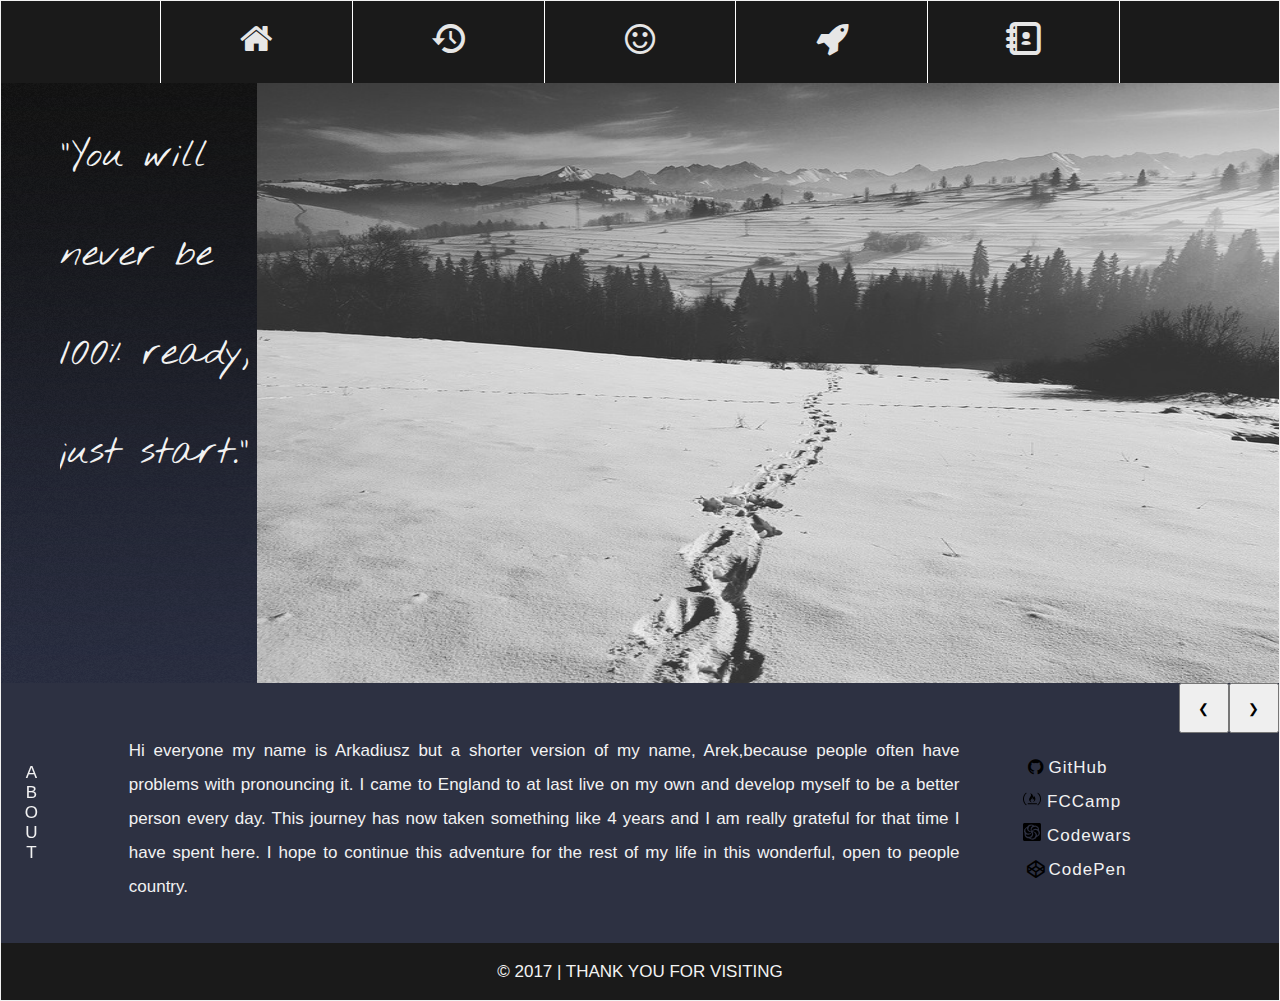
<file: index.html>
<!DOCTYPE html>
<html lang = "eng">
<head>
	<meta charset = "utf-8">
	<meta name="viewport" content="width=device-width, initial-scale=1">
	<meta name="keywords" content="Me, myself and I"/>
	<title> My site </title>
	<link href="style.css" rel="stylesheet" type="text/css"/>
	<link href="css/fontello.css" rel="stylesheet" type="text/css"/>
	<link href="https://fonts.googleapis.com/css?family=Nothing+You+Could+Do" rel="stylesheet">
	<script src="script.js" async> </script>

</head>
<body>
	<div id="container">
	<nav>
	<div class="wrapper">
	<label for="show-menu" class="show-menu">Show Menu</label>
		<input type="checkbox" id="show-menu">
		<ul class="navigation">
			<li><a href="index.html"><i class="icon-home"></i> </a></li>
			<li><a href="mypast.html"><i class="icon-back-in-time"></i></a></li>
			<li><a href="activities.html"><i class="icon-smile"></i></a></li>
			<li><a href="futureplans.html"><i class="icon-rocket"></i></a></li>
			<li><a href="contact.html"><i class="icon-contacts"></i></a></li>
		</ul>
		</div>
	</nav>
			<div id="photo1">
				<p class="typewriter">"You will</p>
				<p class="typewriter">never be</p>
				<p class="typewriter">100% ready,</p>
				<p class="typewriter">just start."</p>
			</div>
			<div id="slider">
				<img class="slides" src="images/2.jpg" alt="Mountainous area covered by snow with footsteps - Zakopane"/>
				<img class="slides" src="images/3.jpg" alt="Man is standing on the  small stone near water"/>
				<img class="slides" src="images/IMG_2467.JPG" alt="Man with instant camera"/>
				<img class="slides" src="images/4.jpg" alt="Boy is sitting in front of old computer"/>
				<img class="slides" src="images/5.jpg" alt="Sunset in Poland"/>
				<img class="slides" src="images/6.jpg" alt="Clear sky with a man sitting in the distance"/>
				<button class="btn" onclick="plusIndex(1)" id="btn1">&#10095;</button>
				<button class="btn" onclick="plusIndex(-1)" id="btn2">&#10094;</button>
			</div>
			<div style="clear:both"></div>
		
	<div id="bottom">
		<div id="about"><p>ABOUT</p></div>
		<div id="text">
			<p></br>Hi everyone my name is Arkadiusz but a shorter version of my name, Arek,because people often have problems with pronouncing it. I came to England to at last live on my own and develop myself to be a better person every day. This journey has now taken something like 4 years and I am really grateful for that time I have spent here. I hope to continue this adventure for the rest of my life in this wonderful, open to people country.
			</p>
		</div>
		<div id="socials">
		<p></br>
			<li><a href="https://github.com/VNM90/vnm90.github.io" target="_blank"><i class="icon-github-circled"></i>GitHub</a></li>
			<li><a href="https://www.freecodecamp.org/vnm90" target="_blank"><img src="images/freecodecampacademy.svg" alt="Freecodecampacademy" style="width:18px; height:16px;"  id="FCC"> FCCamp</a></li>
			<li><a href="https://www.codewars.com/users/VNM90" target="_blank"><img src="images/codewars.svg" alt="Codewars symbol" style="width:18px; height:18px;" id="Codewars"> Codewars</a></li>
			<li><a href="https://codepen.io/vnm90" target="_blank" ><i class="icon-codepen"></i>CodePen</a></li>
			</p>
		</div>
	</div>
		<footer>&copy 2017 | THANK YOU FOR VISITING</footer>
</div>
</body>

</html>
</file>
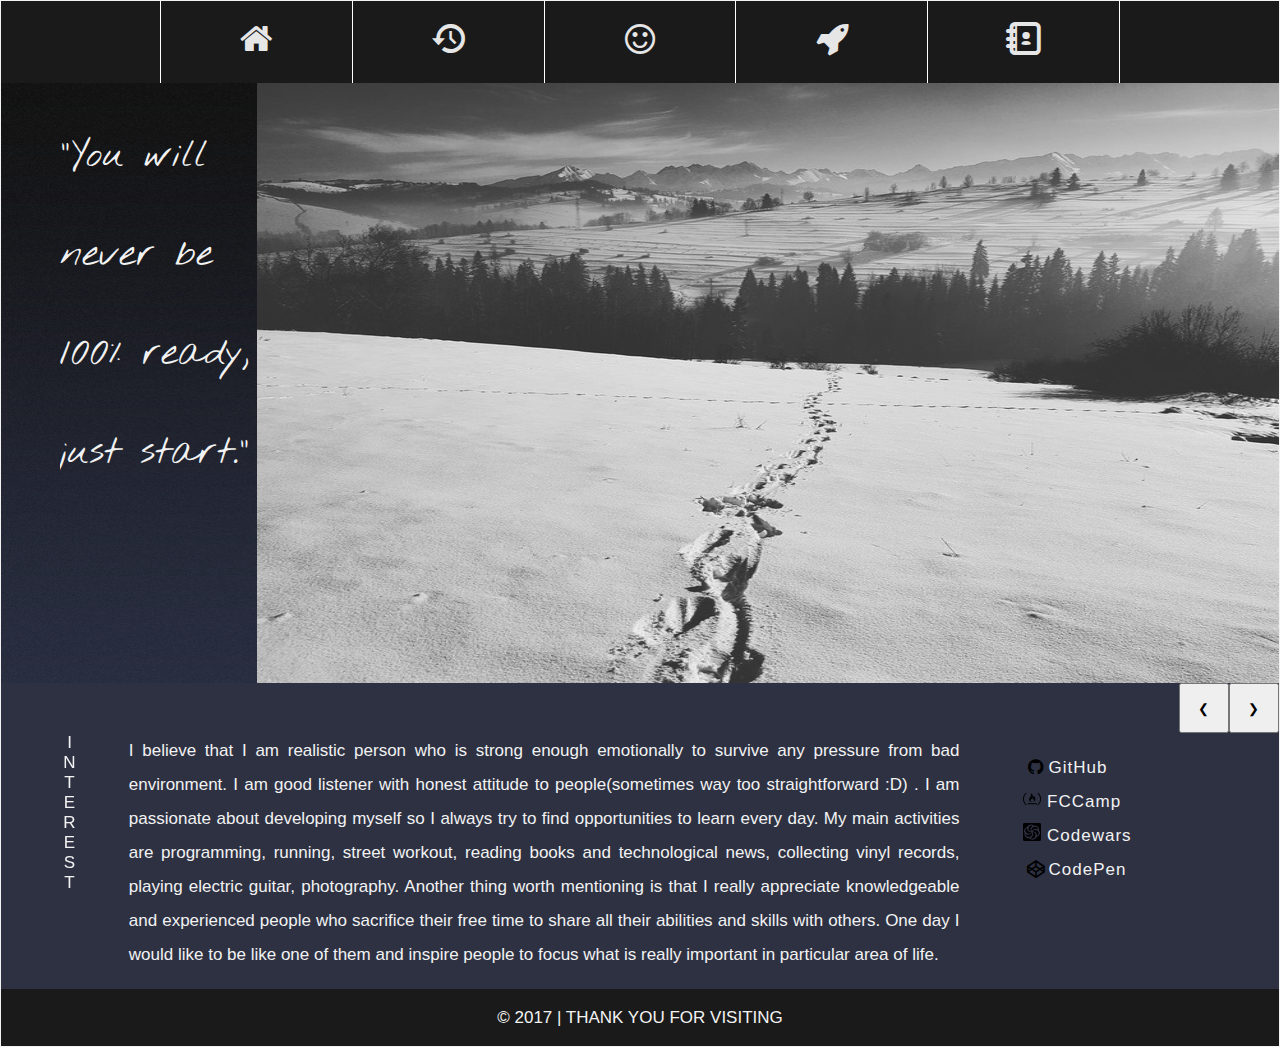
<file: activities.html>
<!DOCTYPE html>
<html lang = "eng">
<head>
	<meta charset = "utf-8">
	<meta name="viewport" content="width=device-width, initial-scale=1">
	<meta name="keywords" content="Me, myself and I"/>
	<title> My site </title>
	<link href="style2.css" rel="stylesheet" type="text/css"/>
	<link href="css/fontello.css" rel="stylesheet" type="text/css"/>
	<link href="https://fonts.googleapis.com/css?family=Nothing+You+Could+Do" rel="stylesheet">
	<script src="script.js" async> </script>

</head>
<body>
	<div id="container">
	<nav>
	<div class="wrapper">
	<label for="show-menu" class="show-menu">Show Menu</label>
		<input type="checkbox" id="show-menu">
		<ul class="navigation">
			<li><a href="index.html"><i class="icon-home"></i> </a></li>
			<li><a href="mypast.html"><i class="icon-back-in-time"></i></a></li>
			<li><a href="activities.html"><i class="icon-smile"></i></a></li>
			<li><a href="futureplans.html"><i class="icon-rocket"></i></a></li>
			<li><a href="contact.html"><i class="icon-contacts"></i></a></li>
		</ul>
		</div>
	</nav>
			<div id="photo1">
				<p class="typewriter">"You will</p>
				<p class="typewriter">never be</p>
				<p class="typewriter">100% ready,</p>
				<p class="typewriter">just start."</p>
			</div>
			<div id="slider">
				
				<img class="slides" src="images/2.jpg" alt="Mountainous area covered by snow with footsteps - Zakopane"/>
				<img class="slides" src="images/3.jpg" alt="Man is standing on the  small stone near water"/>
				<img class="slides" src="images/IMG_2467.JPG" alt="Man face"/>
				<img class="slides" src="images/4.jpg" alt="Boy is sitting in front of old computer"/>
				<img class="slides" src="images/5.jpg" alt="Sunset in Poland"/>
				<img class="slides" src="images/6.jpg" alt="Clear sky with a man sitting in the distance"/>
				<button class="btn" onclick="plusIndex(1)" id="btn1">&#10095;</button>
				<button class="btn" onclick="plusIndex(-1)" id="btn2">&#10094;</button>
			</div>
			<div style="clear:both"></div>
		
	<div id="bottom">
		<div id="about"><p></br>INTEREST</p></div>
		<div id="text">
			<p></br>I believe that I am realistic person who is strong enough emotionally to survive any pressure from bad environment. I am good listener with honest attitude to people(sometimes way too straightforward :D) . I am passionate about developing myself so I always try to find opportunities to learn every day. My main activities are programming, running, street workout, reading books and technological news, collecting vinyl records, playing electric guitar, photography. Another thing worth mentioning is that  I really appreciate knowledgeable and experienced people who sacrifice their free time to share all their abilities and skills with others. One day I would like to be like one of them and inspire people to focus what is really important in particular area of life.
			</p>
		</div>
		<div id="socials">
		<p></br>
			<li><a href="https://github.com/VNM90/vnm90.github.io" target="_blank"><i class="icon-github-circled"></i>GitHub</a></li>
			<li><a href="https://www.freecodecamp.org/vnm90" target="_blank"><img src="images/freecodecampacademy.svg" alt="Freecodecampacademy" style="width:18px; height:16px;"  id="FCC"> FCCamp</a></li>
			<li><a href="https://www.codewars.com/users/VNM90" target="_blank"><img src="images/codewars.svg" alt="Codewars symbol" style="width:18px; height:18px;" id="Codewars"> Codewars</a></li>
			<li><a href="https://codepen.io/vnm90" target="_blank" ><i class="icon-codepen"></i>CodePen</a></li>
			</p>
		</div>
	</div>
		<footer>&copy 2017 | THANK YOU FOR VISITING</footer>
</div>
</body>

</html>
</file>
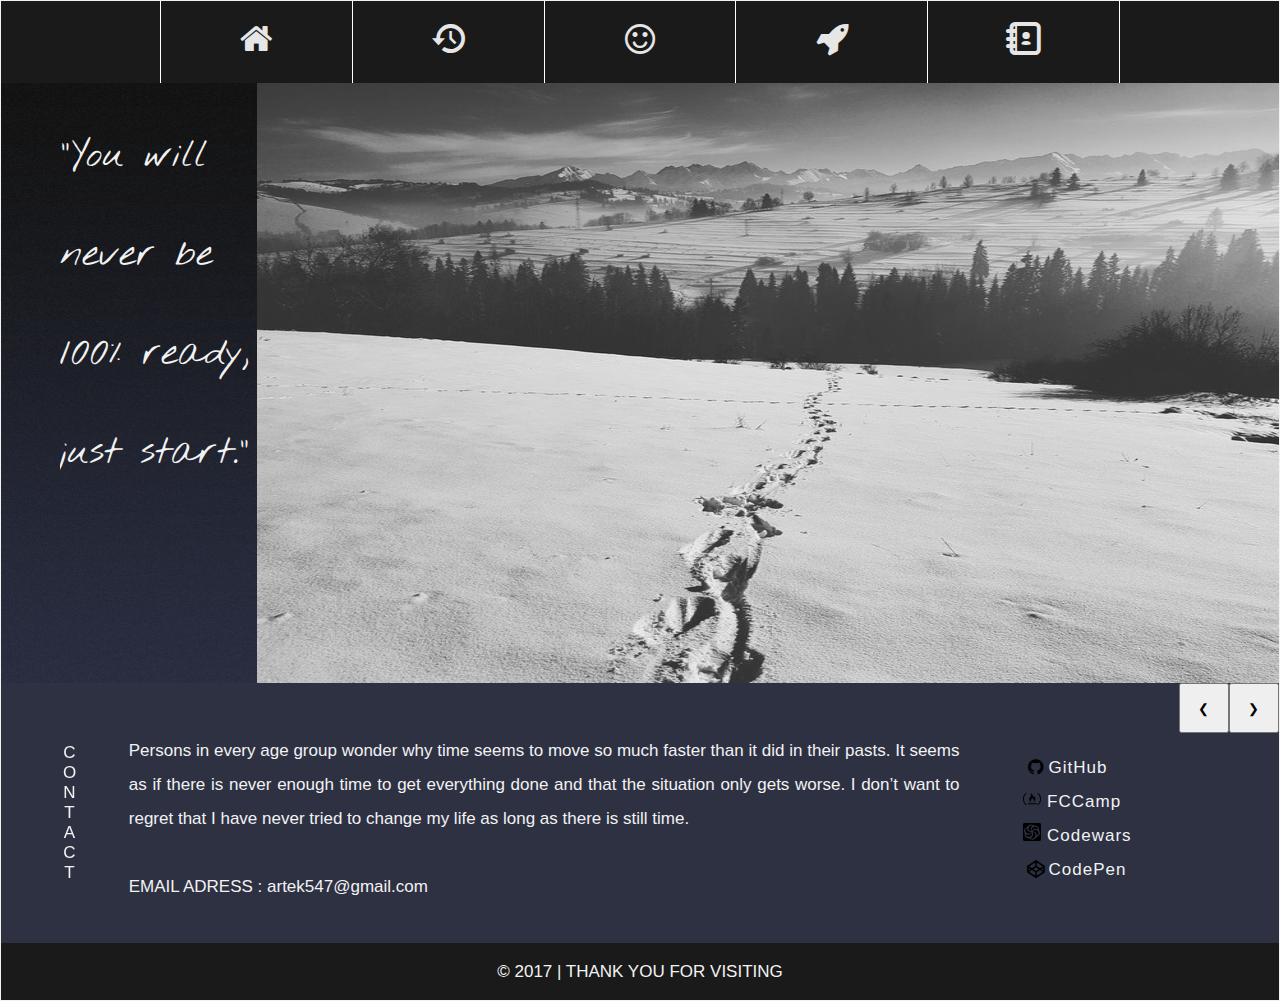
<file: contact.html>
<!DOCTYPE html>
<html lang = "eng">
<head>
	<meta charset = "utf-8">
	<meta name="viewport" content="width=device-width, initial-scale=1">
	<meta name="keywords" content="Me, myself and I"/>
	<title> My site </title>
	<link href="style2.css" rel="stylesheet" type="text/css"/>
	<link href="css/fontello.css" rel="stylesheet" type="text/css"/>
	<link href="https://fonts.googleapis.com/css?family=Nothing+You+Could+Do" rel="stylesheet">
	<script src="script.js" async> </script>

</head>
<body>
	<div id="container">
	<nav>
	<div class="wrapper">
	<label for="show-menu" class="show-menu">Show Menu</label>
		<input type="checkbox" id="show-menu">
		<ul class="navigation">
			<li><a href="index.html"><i class="icon-home"></i> </a></li>
			<li><a href="mypast.html"><i class="icon-back-in-time"></i></a></li>
			<li><a href="activities.html"><i class="icon-smile"></i></a></li>
			<li><a href="futureplans.html"><i class="icon-rocket"></i></a></li>
			<li><a href="contact.html"><i class="icon-contacts"></i></a></li>
		</ul>
		</div>
	</nav>
			<div id="photo1">
				<p class="typewriter">"You will</p>
				<p class="typewriter">never be</p>
				<p class="typewriter">100% ready,</p>
				<p class="typewriter">just start."</p>
			</div>
			<div id="slider">
				
				<img class="slides" src="images/2.jpg" alt="Mountainous area covered by snow with footsteps - Zakopane"/>
				<img class="slides" src="images/3.jpg" alt="Man is standing on the  small stone near water"/>
				<img class="slides" src="images/IMG_2467.JPG" alt="Man with intant camera"/>
				<img class="slides" src="images/4.jpg" alt="Boy is sitting in front of old computer"/>
				<img class="slides" src="images/5.jpg" alt="Sunset in Poland"/>
				<img class="slides" src="images/6.jpg" alt="Clear sky with a man sitting in the distance"/>
				<button class="btn" onclick="plusIndex(1)" id="btn1">&#10095;</button>
				<button class="btn" onclick="plusIndex(-1)" id="btn2">&#10094;</button>
			</div>
			<div style="clear:both"></div>
		
	<div id="bottom">
		<div id="about"><p></br>CONTACT</p></div>
		<div id="text">
			<p></br>Persons in every age group wonder why time seems to move so much faster than it did in their pasts. It seems as if there is never enough time to get everything done and that the situation only gets worse. I don’t want to regret that I have never tried to change my life as long as there is still time.
			<br><br>
			EMAIL ADRESS : artek547@gmail.com
			</p>
		</div>
		<div id="socials">
		<p></br>
			<li><a href="https://github.com/VNM90/vnm90.github.io" target="_blank"><i class="icon-github-circled"></i>GitHub</a></li>
			<li><a href="https://www.freecodecamp.org/vnm90" target="_blank"><img src="images/freecodecampacademy.svg" alt="Freecodecampacademy" style="width:18px; height:16px;"  id="FCC"> FCCamp</a></li>
			<li><a href="https://www.codewars.com/users/VNM90" target="_blank"><img src="images/codewars.svg" alt="Codewars symbol" style="width:18px; height:18px;" id="Codewars"> Codewars</a></li>
			<li><a href="https://codepen.io/vnm90" target="_blank" ><i class="icon-codepen"></i>CodePen</a></li>
			</p>
		</div>
	</div>
		<footer>&copy 2017 | THANK YOU FOR VISITING</footer>
</div>
</body>

</html>
</file>
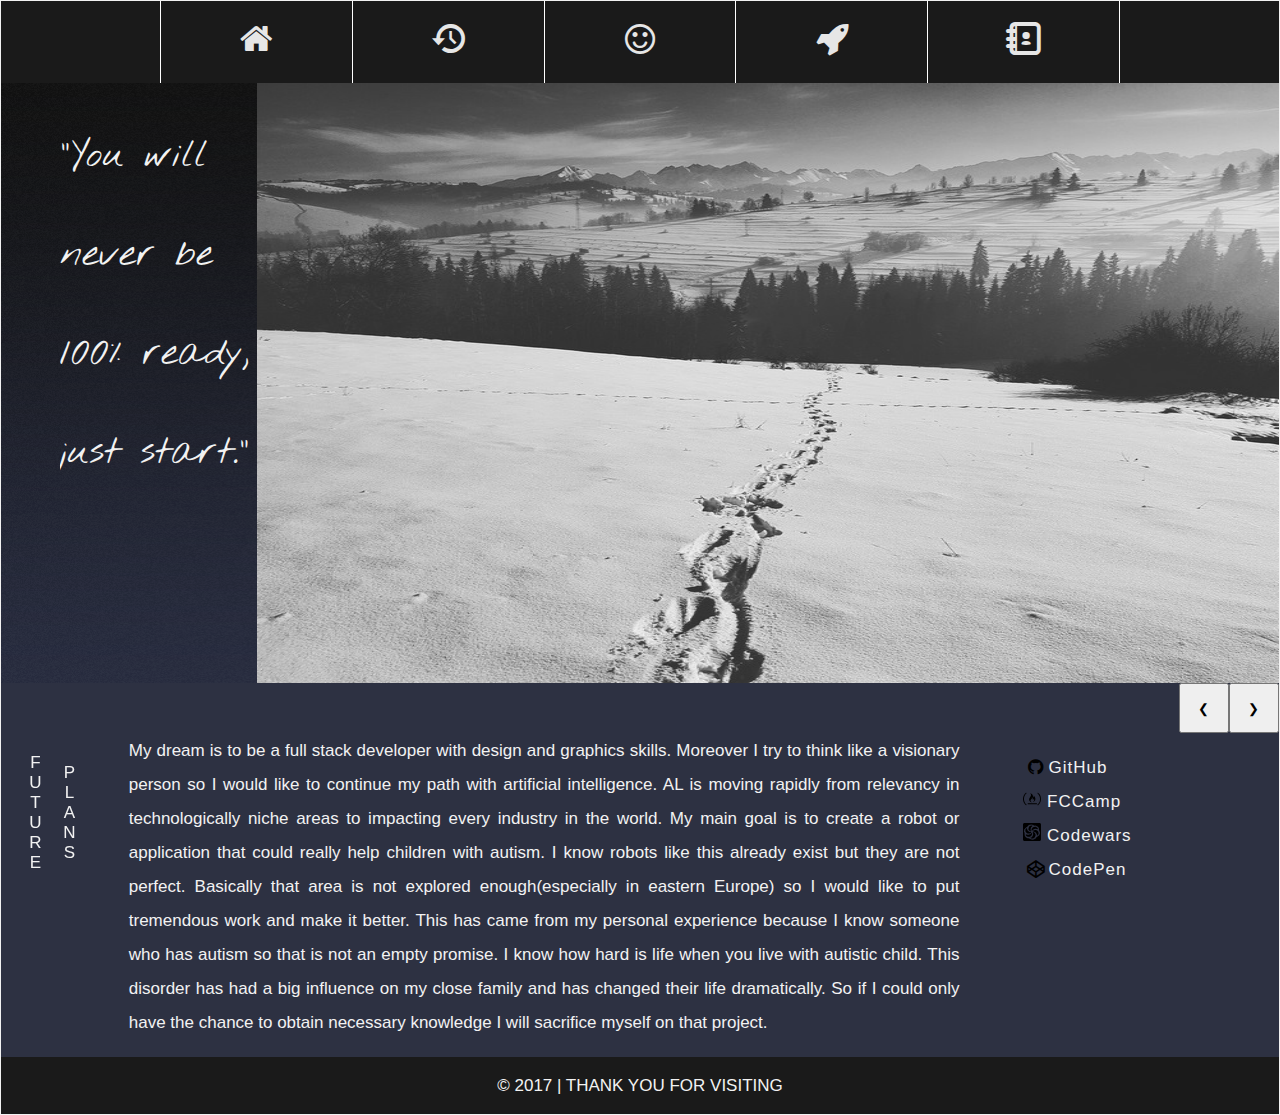
<file: futureplans.html>
<!DOCTYPE html>
<html lang = "eng">
<head>
	<meta charset = "utf-8">
	<meta name="viewport" content="width=device-width, initial-scale=1">
	<meta name="keywords" content="Me, myself and I"/>
	<title> My site </title>
	<link href="style2.css" rel="stylesheet" type="text/css"/>
	<link href="css/fontello.css" rel="stylesheet" type="text/css"/>
	<link href="https://fonts.googleapis.com/css?family=Nothing+You+Could+Do" rel="stylesheet">
	<script src="script.js" async> </script>

</head>
<body>
	<div id="container">
	<nav>
	<div class="wrapper">
	<label for="show-menu" class="show-menu">Show Menu</label>
		<input type="checkbox" id="show-menu">
		<ul class="navigation">
			<li><a href="index.html"><i class="icon-home"></i> </a></li>
			<li><a href="mypast.html"><i class="icon-back-in-time"></i></a></li>
			<li><a href="activities.html"><i class="icon-smile"></i></a></li>
			<li><a href="futureplans.html"><i class="icon-rocket"></i></a></li>
			<li><a href="contact.html"><i class="icon-contacts"></i></a></li>
		</ul>
		</div>
	</nav>
			<div id="photo1">
				<p class="typewriter">"You will</p>
				<p class="typewriter">never be</p>
				<p class="typewriter">100% ready,</p>
				<p class="typewriter">just start."</p>
			</div>
			<div id="slider">
				
				<img class="slides" src="images/2.jpg" alt="Mountainous area covered by snow with footsteps - Zakopane"/>
				<img class="slides" src="images/3.jpg" alt="Man is standing on the  small stone near water"/>
				<img class="slides" src="images/IMG_2467.JPG" alt="Man face"/>
				<img class="slides" src="images/4.jpg" alt="Boy is sitting in front of old computer"/>
				<img class="slides" src="images/5.jpg" alt="Sunset in Poland"/>
				<img class="slides" src="images/6.jpg" alt="Clear sky with a man sitting in the distance"/>
				<button class="btn" onclick="plusIndex(1)" id="btn1">&#10095;</button>
				<button class="btn" onclick="plusIndex(-1)" id="btn2">&#10094;</button>
			</div>
			<div style="clear:both"></div>
		
	<div id="bottom">
		<div id="about"><p>FUTURE</br> PLANS</p></div>
		<div id="text">
			<p></br>My dream is to be a full stack developer with design and graphics skills. Moreover I try to think like a visionary person so I would like to continue my path with artificial intelligence. AL is moving rapidly from relevancy in technologically niche areas to impacting every industry in the world. My main goal is to create a robot or application that could really help children with autism. I know robots like this already exist but they are not perfect. Basically that area is not explored enough(especially in eastern Europe)  so I would like to put tremendous work and make it better. This has came from my personal experience because I know someone who has autism so that is not an empty promise. I know how hard is life when you live with autistic child. This disorder has had a big influence on my close family and has changed their life dramatically. So if I could only have the chance to obtain necessary knowledge I will sacrifice myself on that project.
			</p>
		</div>
		<div id="socials">
		<p></br>
			<li><a href="https://github.com/VNM90/vnm90.github.io" target="_blank"><i class="icon-github-circled"></i>GitHub</a></li>
			<li><a href="https://www.freecodecamp.org/vnm90" target="_blank"><img src="images/freecodecampacademy.svg" alt="Freecodecampacademy" style="width:18px; height:16px;"  id="FCC"> FCCamp</a></li>
			<li><a href="https://www.codewars.com/users/VNM90" target="_blank"><img src="images/codewars.svg" alt="Codewars symbol" style="width:18px; height:18px;" id="Codewars"> Codewars</a></li>
			<li><a href="https://codepen.io/vnm90" target="_blank" ><i class="icon-codepen"></i>CodePen</a></li>
			</p>
		</div>
	</div>
		<footer>&copy 2017 | THANK YOU FOR VISITING</footer>
</div>
</body>

</html>
</file>
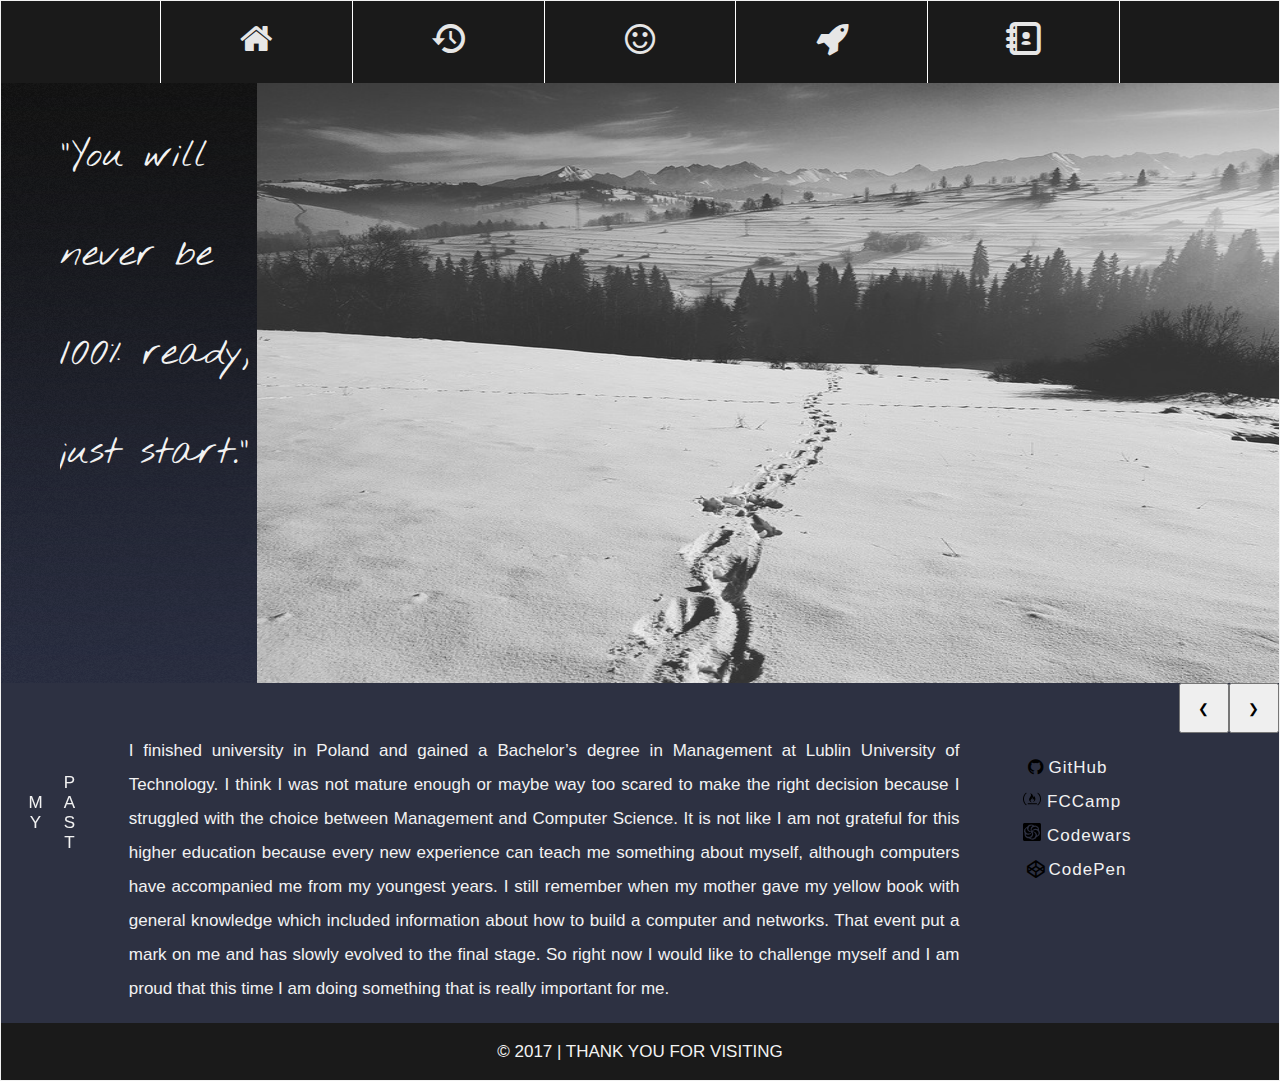
<file: mypast.html>
<!DOCTYPE html>
<html lang = "eng">
<head>
	<meta charset = "utf-8">
	<meta name="viewport" content="width=device-width, initial-scale=1">
	<meta name="keywords" content="Me, myself and I"/>
	<title> My site </title>
	<link href="style2.css" rel="stylesheet" type="text/css"/>
	<link href="css/fontello.css" rel="stylesheet" type="text/css"/>
	<link href="https://fonts.googleapis.com/css?family=Nothing+You+Could+Do" rel="stylesheet">
	<script src="script.js" async> </script>

</head>
<body>
	<div id="container">
	<nav>
	<div class="wrapper">
	<label for="show-menu" class="show-menu">Show Menu</label>
		<input type="checkbox" id="show-menu">
		<ul class="navigation">
			<li><a href="index.html"><i class="icon-home"></i> </a></li>
			<li><a href="mypast.html"><i class="icon-back-in-time"></i></a></li>
			<li><a href="activities.html"><i class="icon-smile"></i></a></li>
			<li><a href="futureplans.html"><i class="icon-rocket"></i></a></li>
			<li><a href="contact.html"><i class="icon-contacts"></i></a></li>
		</ul>
		</div>
	</nav>
			<div id="photo1">
				<p class="typewriter">"You will</p>
				<p class="typewriter">never be</p>
				<p class="typewriter">100% ready,</p>
				<p class="typewriter">just start."</p>
			</div>
			<div id="slider">
				
				<img class="slides" src="images/2.jpg" alt="Mountainous area covered by snow with footsteps - Zakopane"/>
				<img class="slides" src="images/3.jpg" alt="Man is standing on the  small stone near water"/>
				<img class="slides" src="images/IMG_2467.JPG" alt="Man with instant camera "/>
				<img class="slides" src="images/4.jpg" alt="Boy is sitting in front of old computer"/>
				<img class="slides" src="images/5.jpg" alt="Sunset in Poland"/>
				<img class="slides" src="images/6.jpg" alt="Clear sky with a man sitting in the distance"/>
				<button class="btn" onclick="plusIndex(1)" id="btn1">&#10095;</button>
				<button class="btn" onclick="plusIndex(-1)" id="btn2">&#10094;</button>
			</div>
			<div style="clear:both"></div>
		
	<div id="bottom">
		<div id="about"><p>MY</br>PAST</p></div>
		<div id="text">
			<p></br>I finished university in Poland and gained a Bachelor’s degree in Management at Lublin University of Technology. I think I was not mature enough or maybe way too scared to make the right decision because I struggled with the choice between Management and Computer Science.  It is not like I am not grateful for this higher education because every new experience can teach me something about myself, although computers have accompanied me from my youngest years. I still remember when my mother gave my yellow book with general knowledge which included information about how to build a computer and  networks. That event put a mark on me and has slowly evolved to the final stage.  So right now  I would like to challenge myself and I am proud that this time I am doing something that is really  important for me.
			</p>
		</div>
		<div id="socials">
		<p></br>
			<li><a href="https://github.com/VNM90/vnm90.github.io" target="_blank"><i class="icon-github-circled"></i>GitHub</a></li>
			<li><a href="https://www.freecodecamp.org/vnm90" target="_blank"><img src="images/freecodecampacademy.svg" alt="Freecodecampacademy" style="width:18px; height:16px;"  id="FCC"> FCCamp</a></li>
			<li><a href="https://www.codewars.com/users/VNM90" target="_blank"><img src="images/codewars.svg" alt="Codewars symbol" style="width:18px; height:18px;" id="Codewars"> Codewars</a></li>
			<li><a href="https://codepen.io/vnm90" target="_blank" ><i class="icon-codepen"></i>CodePen</a></li>
			</p>
		</div>
	</div>
		<footer>&copy 2017 | THANK YOU FOR VISITING</footer>
</div>
</body>

</html>
</file>
<file: style.css>
body
{
	background-color: #2D3142;
	color: #f2f2f2;
	font-family: 'Open Sans', sans-serif;
	font-size: 17px;
	margin: auto;
}

html{
	font-size:17px;
	border: 1px groove #f2f2f2;
}
#container
{
	height: 960px;
	margin-left: auto;
	margin-right: auto;
}

nav
{
	background-color: #1a1a1a;
}

input[type=checkbox],
.show-menu{
	display:none;
}

.wrapper{
	max-width:960px;
	margin:0 auto;
	color:#ecf0f1;
	font-family:helvetica;
}

.navigation{
	display:flex;
	list-style-type:none;
	padding: 0;
	margin: 0;
	line-height: 200%;
}

.navigation > li{
	background:#1a1a1a;
	flex:1;
	text-align:center;
	transition:all .2s ease;
	padding-left: 20px;
	padding-right: 20px;
	border-right: 1px solid white;
}

.navigation > li:hover{
	background:#333333;
	flex:1.1;
}

.navigation > li > a{
	display:block;
	padding:20px 0;

	text-decoration:none;
	transition: all 1s ease;;
	color: #e6e6e6;
	text-decoration: none;
}

.navigation > li:hover > a
{
	color:  #006bb3;
}

.navigation > li:first-child
{
	border-left: 1px solid white;
	
}

#photo1
{
	width: 20%;
	height: 600px;
	background-image: url("images/background.png");
	float: left;
}

#slider
{
	width: 80%;
	height: 600px;
	float: left;
}

#slider>img
{
	width: 100%;
	height:600px;
	position: sticky;
}

#slider>.btn
{	
	position:absolute;
	width: 50px;
	height: 50px;
}

#slider>#btn2
{
	top: 550px;
	position: sticky;
	float: right;	
}
#slider>#btn1
{
	top: 550px;
	position: sticky;
	float:right;
}

#bottom
{
	background-color: #2D3142;
	line-height: 200%;
	height: 260px;
}

#about
{
	writing-mode: vertical-rl;
	text-orientation: upright;
	letter-spacing: 1px;
	float:left;
	width: 5%;
	text-align: right;
	margin-right: 5%;
	position: relative;
    top: 50%;
    transform: translateY(-50%);
}

#text
{
	float:left;
	width: 65%;
	text-align:justify;
}

#socials
{
	text-align: left;
	letter-spacing: 1px;
	list-style-type: none;
	float:left;
	width: 20%;
	margin-left: 5%;
}

a
{
	color: #f2f2f2;;
	text-decoration: none;
}

a:hover
{
	color: #006bb3;
	transition: all 1s ease;
}

footer
{
	padding-top: 19px;
	height: 38px;
	float: left;
	width: 100%;
	background-color: #1a1a1a;
	text-align: center;
} 
	
.typewriter{
  color: #f2f2f2;
  font-family: 'Nothing You Could Do', cursive;
  font-size: 2.3em;
  margin: 18% 0 0 23%;
  white-space: nowrap;
  overflow: hidden;
  width: 100%;
  animation: type 15s steps(2000, end); 
}

p:nth-child(2){
  animation: type2 12s steps(2000, end);
}

p:nth-child(3){
  animation: type3 14s steps(2000, end);
}

p:nth-child(4){
  animation: type4 16s steps(2000, end);
}

@keyframes type{ 
  from { width: 0; } 
} 

@keyframes type2{
  0%{width: 0;}
  20%{width: 0;}
  100%{ width: 100; } 
} 

@keyframes type3{
  0%{width: 0;}
  30%{width: 0;}
  100%{ width: 100; } 
} 

@keyframes type4{
  0%{width: 0;}
  40%{width: 0;}
  100%{ width: 100; } 
} 


@media screen and (min-width: 500px){
  html{
    font-size: 13px;
  }
  
}
@media screen and (min-width: 570px){
  html{
    font-size: 14px;
  }
  
}
@media screen and (min-width: 620px){
  html{
    font-size: 15px;
  }
   
}
@media screen and (min-width: 680px){
  html{
    font-size: 16px;
  }
 
}
@media screen and (min-width: 720px){
  html{
    font-size: 17px;
  }
 
}
@media screen and (min-width: 800px){
  html{
    font-size: 18px;
  }
   
}
@media screen and (min-width: 860px){
  html{
    font-size: 19px;
  }
  
}
@media screen and (min-width: 920px){
  html{
    font-size: 20px;
  }

}
@media screen and (min-width: 1000px){
  html{
    font-size: 21px;
  }
  
  }

@media screen and (max-width: 1200px){
	.typewriter
	{
	display: none;
	}
		#photo1
	{
		width:0;
	}
	#slider
	{
		width: 100%;
	}
}





/*giving style for mobile*/

@media screen and (max-width:600px){
	
	.show-menu{
		background:#342a2a;
		display:flex;
		cursor:pointer;
		padding:20px 0;
		justify-content:center;
	}
	
	.navigation{
		display:none;
	}
	
	
	input[type=checkbox]:checked ~ .navigation{
		display:block;
	}
	

	.navigation li:not(:first-child){
		border:0;
	}
	
	.navigation li:not(:last-child){
		margin:2px 0;
	}
}

@media screen and (max-width:565px){
	.icon-github-circled
	{
		font-size: 2em;
		display:none;
	}
	#FCC
	{
		display: none;
	}
	#Codewars
	{
		display:none;
	}
	.icon-codepen
	{
		display:none;
	}
}
@media screen and (max-width:800px){
#about
	{
	display:none;
	}
}
</file>
<file: css/fontello.css>
@font-face {
  font-family: 'fontello';
  src: url('../font/fontello.eot?13322073');
  src: url('../font/fontello.eot?13322073#iefix') format('embedded-opentype'),
       url('../font/fontello.woff2?13322073') format('woff2'),
       url('../font/fontello.woff?13322073') format('woff'),
       url('../font/fontello.ttf?13322073') format('truetype'),
       url('../font/fontello.svg?13322073#fontello') format('svg');
  font-weight: normal;
  font-style: normal;
}
/* Chrome hack: SVG is rendered more smooth in Windozze. 100% magic, uncomment if you need it. */
/* Note, that will break hinting! In other OS-es font will be not as sharp as it could be */
/*
@media screen and (-webkit-min-device-pixel-ratio:0) {
  @font-face {
    font-family: 'fontello';
    src: url('../font/fontello.svg?13322073#fontello') format('svg');
  }
}
*/
 
 [class^="icon-"]:before, [class*=" icon-"]:before {
  font-family: "fontello";
  font-style: normal;
  font-weight: normal;
  speak: none;
 
  display: inline-block;
  text-decoration: inherit;
  width: 1em;
  margin-right: .2em;
  text-align: center;
  /* opacity: .8; */
 
  /* For safety - reset parent styles, that can break glyph codes*/
  font-variant: normal;
  text-transform: none;
 
  /* fix buttons height, for twitter bootstrap */
  line-height: 1em;
 
  /* Animation center compensation - margins should be symmetric */
  /* remove if not needed */
  margin-left: .2em;
 
  /* you can be more comfortable with increased icons size */
  /* font-size: 120%; */
 
  /* Font smoothing. That was taken from TWBS */
  -webkit-font-smoothing: antialiased;
  -moz-osx-font-smoothing: grayscale;
 
  /* Uncomment for 3D effect */
  /* text-shadow: 1px 1px 1px rgba(127, 127, 127, 0.3); */
}
 
.icon-home:before { content: '\e800'; font-size: 35px;} /* '' */
.icon-back-in-time:before { content: '\e801'; font-size: 35px;} /* '' */
.icon-contacts:before { content: '\e803'; font-size: 35px;} /* '' */
.icon-github-circled:before { content: '\f09b'; font-size: 18px; color:black;} /* '' */
.icon-smile:before { content: '\f118'; font-size: 35px;} /* '' */
.icon-rocket:before { content: '\f135'; font-size: 35px;} /* '' */
.icon-codepen:before { content: '\f32c';font-size: 18px; color:black;} /* '' */
</file>
<file: style2.css>
body
{
	background-color: #2D3142;
	color: #f2f2f2;
	font-family: 'Open Sans', sans-serif;
	font-size: 17px;
	margin: auto;
}

html{
	font-size:17px;
	border: 1px groove #f2f2f2;
}
#container
{
	height: 960px;
	margin-left: auto;
	margin-right: auto;
}

nav
{
	background-color: #1a1a1a;
}

input[type=checkbox],
.show-menu{
	display:none;
}

.wrapper{
	max-width:960px;
	margin:0 auto;
	color:#ecf0f1;
	font-family:helvetica;
}

.navigation{
	display:flex;
	list-style-type:none;
	padding: 0;
	margin: 0;
	line-height: 200%;
}

.navigation > li{
	background:#1a1a1a;
	flex:1;
	text-align:center;
	transition:all .2s ease;
	padding-left: 20px;
	padding-right: 20px;
	border-right: 1px solid white;
}

.navigation > li:hover{
	background:#333333;
	flex:1.1;
}

.navigation > li > a{
	display:block;
	padding:20px 0;

	text-decoration:none;
	transition: all 1s ease;;
	color: #e6e6e6;
	text-decoration: none;
}

.navigation > li:hover > a
{
	color:  #006bb3;
}

.navigation > li:first-child
{
	border-left: 1px solid white;
	
}

#photo1
{
	width: 20%;
	height: 600px;
	background-image: url("images/background.png");
	float: left;
}

#slider
{
	width: 80%;
	height: 600px;
	float: left;
}

#slider>img
{
	width: 100%;
	height:600px;
	position: sticky;
}

#slider>.btn
{	
	position:absolute;
	width: 50px;
	height: 50px;
}

#slider>#btn2
{
	top: 550px;
	position: sticky;
	float: right;	
}
#slider>#btn1
{
	top: 550px;
	position: sticky;
	float:right;
}

#bottom
{
	background-color: #2D3142;
	line-height: 200%;
	height: 260px;
}

#about
{
	writing-mode: vertical-lr;
	text-orientation: upright;
	letter-spacing: 1px;
	float:left;
	width: 5%;
	text-align: center;
	margin-right: 5%;
	position: relative;
    top: 50%;
    transform: translateY(-50%);
}

#text
{
	float:left;
	width: 65%;
	text-align:justify;
}

#socials
{
	text-align: left;
	letter-spacing: 1px;
	list-style-type: none;
	float:left;
	width: 20%;
	margin-left: 5%;
}

a
{
	color: #f2f2f2;;
	text-decoration: none;
}

a:hover
{
	color: #006bb3;
	transition: all 1s ease;
}

footer
{
	padding-top: 19px;
	height: 38px;
	float: left;
	width: 100%;
	background-color: #1a1a1a;
	text-align: center;
} 
	
.typewriter{
  color: #f2f2f2;
  font-family: 'Nothing You Could Do', cursive;
  font-size: 2.3em;
  margin: 18% 0 0 23%;
  white-space: nowrap;
  overflow: hidden;
  width: 100%;
  animation: type 15s steps(2000, end); 
}
/*
p:nth-child(2){
  animation: type2 12s steps(2000, end);
}

p:nth-child(3){
  animation: type3 14s steps(2000, end);
}

p:nth-child(4){
  animation: type4 16s steps(2000, end);
}

@keyframes type{ 
  from { width: 0; } 
} 

@keyframes type2{
  0%{width: 0;}
  20%{width: 0;}
  100%{ width: 100; } 
} 

@keyframes type3{
  0%{width: 0;}
  30%{width: 0;}
  100%{ width: 100; } 
} 

@keyframes type4{
  0%{width: 0;}
  40%{width: 0;}
  100%{ width: 100; } 
} 
*/

@media screen and (min-width: 500px){
  html{
    font-size: 13px;
  }
  
}
@media screen and (min-width: 570px){
  html{
    font-size: 14px;
  }
  
}
@media screen and (min-width: 620px){
  html{
    font-size: 15px;
  }
   
}
@media screen and (min-width: 680px){
  html{
    font-size: 16px;
  }
 
}
@media screen and (min-width: 720px){
  html{
    font-size: 17px;
  }
 
}
@media screen and (min-width: 800px){
  html{
    font-size: 18px;
  }
   
}
@media screen and (min-width: 860px){
  html{
    font-size: 19px;
  }
  
}
@media screen and (min-width: 920px){
  html{
    font-size: 20px;
  }

}
@media screen and (min-width: 1000px){
  html{
    font-size: 21px;
  }
  
  }

@media screen and (max-width: 1200px){
	.typewriter
	{
	display: none;
	}
		#photo1
	{
		width:0;
	}
	#slider
	{
		width: 100%;
	}
}





/*giving style for mobile*/

@media screen and (max-width:600px){
	
	.show-menu{
		background:#342a2a;
		display:flex;
		cursor:pointer;
		padding:20px 0;
		justify-content:center;
	}
	
	.navigation{
		display:none;
	}
	
	
	input[type=checkbox]:checked ~ .navigation{
		display:block;
	}
	

	.navigation li:not(:first-child){
		border:0;
	}
	
	.navigation li:not(:last-child){
		margin:2px 0;
	}
}

@media screen and (max-width:565px){
	.icon-github-circled
	{
		font-size: 2em;
		display:none;
	}
	#FCC
	{
		display: none;
	}
	#Codewars
	{
		display:none;
	}
	.icon-codepen
	{
		display:none;
	}
}
@media screen and (max-width:800px){
#about
	{
	display:none;
	}
}
</file>
